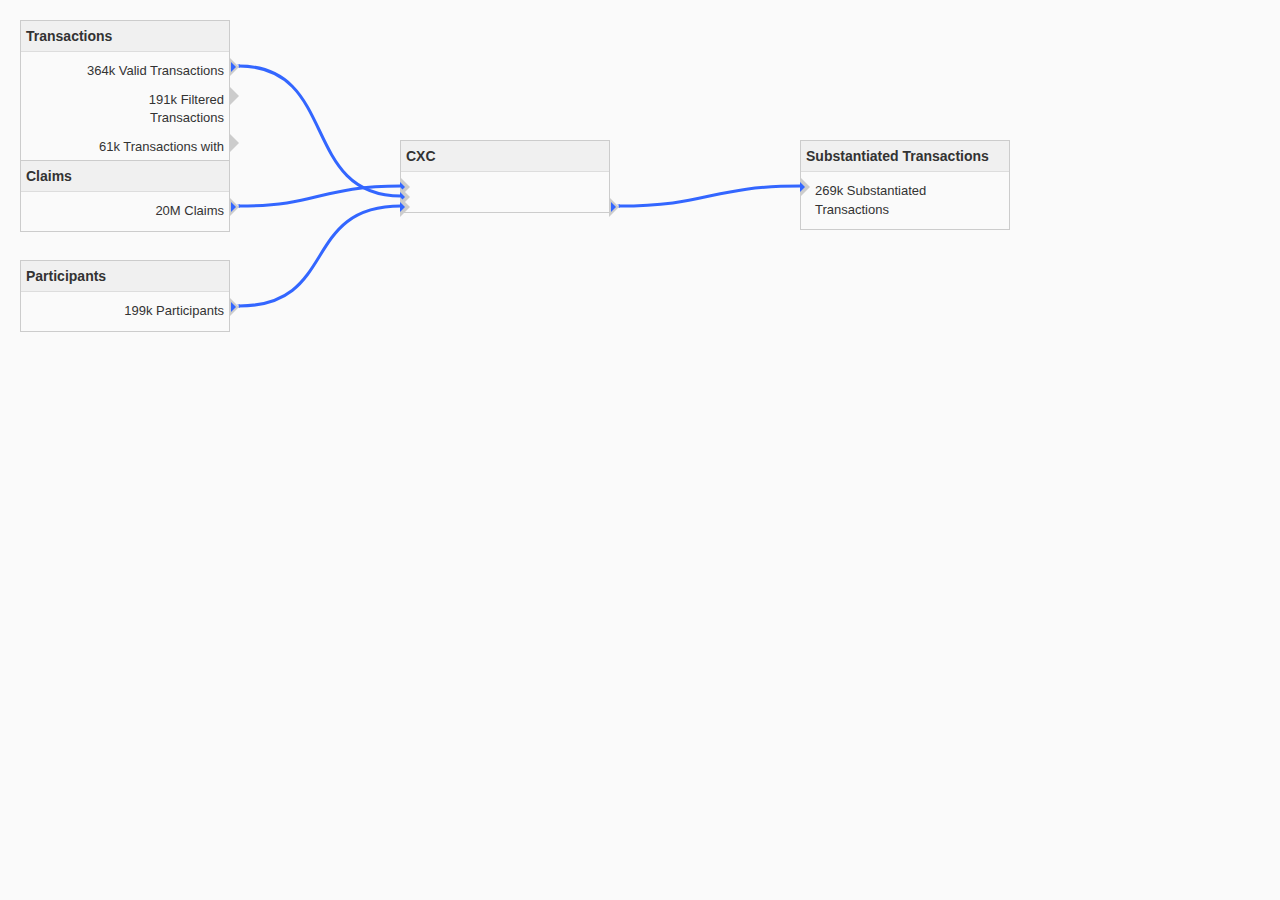
<file: Index.html>
﻿<!doctype html>
<html>
<head>
    <meta charset="utf-8">
    <meta http-equiv="X-UA-Compatible" content="IE=edge,chrome=1">
    <meta name="viewport" content="width=device-width, initial-scale=1">
    <title>CXC Dashboard</title>
    <link href="bootstrap.min.css" rel="stylesheet">
    <link href="jquery.flowchart.css" rel="stylesheet">
    <script src="jquery.min.js"></script>
    <script src="jquery-ui.min.js"></script>
    <script src="jquery.flowchart.js"></script>
    <style>
        body {
            background-color: #fafafa;
        }

        .container {
            margin: 150px auto;
        }

        .demo {
            height: 500px;
            margin-bottom: 10px;
        }

        .flowchart-operator-outputs {
            display: table-cell;
            width: 100%;
        }


        .flowchart-operator {
            position: absolute;
            width: 210px;
            border: 1px solid #CCCCCC;
            background: #FAFAFA;
            pointer-events: initial;
        }
    </style>



</head>

<body>
    <div class="demo" id="example"></div>

    <script type="text/javascript">
        $(document).ready(function () {
            var data = {
                operators: {
                    transactions: {
                        top: 20,
                        left: 20,
                        properties: {
                            title: 'Transactions',
                            outputs: {
                                valid_transactions: {
                                    label: '364k Valid Transactions'
                                },
                                filtered_transactions: {
                                    label: '191k Filtered Transactions'
                                },
                                transactions_with_no_claims: {
                                    label: '61k Transactions with No Claims'
                                }
                            }
                        }
                    },
                    claims: {
                        top: 160,
                        left: 20,
                        properties: {
                            title: 'Claims',
                            outputs: {
                                total_claims: {
                                    label: '20M Claims'
                                }
                            }
                        }
                    },
                    cxc: {
                        top: 140,
                        left: 400,
                        properties: {
                            title: 'CXC',
                            inputs: {
                                input_1: {
                                    label: ''
                                },
                                input_2: {
                                    label: ''
                                },
                                input_3: {
                                    label: ''
                                }
                            },
                            outputs: {
                                substantiated_by_cxc: {
                                    label: ''
                                }
                            }
                        }
                    },
                    participants: {
                        top: 260,
                        left: 20,
                        properties: {
                            title: 'Participants',
                            outputs: {
                                total_participants: {
                                    label: '199k Participants'
                                }
                            }
                        }
                    },
                    substantiated_transactions: {
                        top: 140,
                        left: 800,
                        properties: {
                            title: 'Substantiated Transactions',
                            inputs: {
                                transaction_substantiated_by_cxc: {
                                    label: '269k Substantiated Transactions'
                                }
                            },
                            outputs: {}
                        }
                    }
                },
                links: {
                    link_1: {
                        fromOperator: 'transactions',
                        fromConnector: 'valid_transactions',
                        toOperator: 'cxc',
                        toConnector: 'input_2'
                    },
                    link_2: {
                        fromOperator: 'claims',
                        fromConnector: 'total_claims',
                        toOperator: 'cxc',
                        toConnector: 'input_1'
                    },
                    link_3: {
                        fromOperator: 'participants',
                        fromConnector: 'total_participants',
                        toOperator: 'cxc',
                        toConnector: 'input_3'
                    },
                    link_4: {
                        fromOperator: 'cxc',
                        fromConnector: 'substantiated_by_cxc',
                        toOperator: 'substantiated_transactions',
                        toConnector: 'transaction_substantiated_by_cxc'
                    }
                }
            };

            $('#example').flowchart({

                // custom data
                data: data,

                // distance between the output line and the link
                distanceFromArrow: 0,

                // width of the links
                linkWidth: 3,

                // enables drag and drop
                canUserMoveOperators: false,

                // allows multiple links on the same input line
                multipleLinksOnOutput: true




            });
        });



    </script>
</body>
</html>
</file>
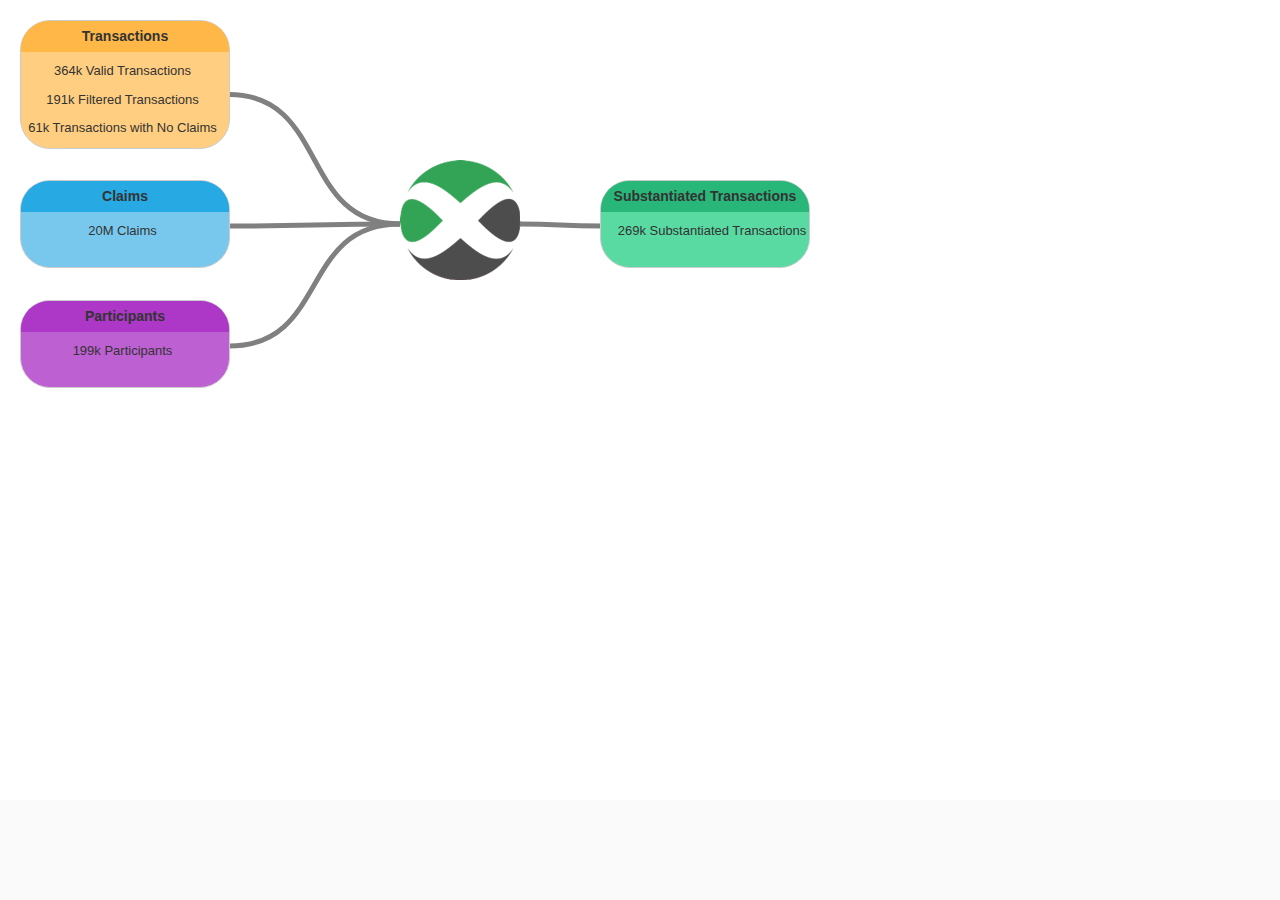
<file: Demo1.html>
﻿<!doctype html>
<html>
<head>
    <meta charset="utf-8">
    <meta http-equiv="X-UA-Compatible" content="IE=edge,chrome=1">
    <meta name="viewport" content="width=device-width, initial-scale=1">
    <title>CXC Dashboard</title>
    <link href="bootstrap.min.css" rel="stylesheet">
    <link href="jquery.flowchart.css" rel="stylesheet">
    <link href="custom.css" rel="stylesheet">
    <script src="jquery.min.js"></script>
    <script src="jquery-ui.min.js"></script>
    <script src="jquery.flowchart.js"></script>

</head>

<body>
    <div class="demo" id="example"></div>

    <script type="text/javascript">
        $(document).ready(function () {
            var data = {
                operators: {
                    transactions: {
                        top: 20,
                        left: 20,
                        properties: {
                            "class": 'flowchart-operator-yellow',
                            title: 'Transactions',
                            outputs: {
                                valid_transactions: {
                                    label: '364k Valid Transactions'
                                },
                                filtered_transactions: {
                                    label: '191k Filtered Transactions'
                                },
                                transactions_with_no_claims: {
                                    label: '61k Transactions with No Claims'
                                }
                            }
                        }
                    },
                    claims: {
                        top: 170,
                        left: 20,
                        properties: {
                            "class": 'flowchart-operator-blue',
                            title: 'Claims',
                            outputs: {
                                total_claims: {
                                    label: '20M Claims'
                                }
                            }
                        }
                    },
                    cxc: {
                        top: 160,
                        left: 400,
                        properties: {
                            "class": 'flowchart-operator-cxc',
                            inputs: {
                                input_1: {
                                    label: ''
                                },
                                input_2: {
                                    label: ''
                                },
                                input_3: {
                                    label: ''
                                },
                                input_4: {
                                    label: ''
                                },
                                input_5: {
                                    label: ''
                                },
                                input_6: {
                                    label: ''
                                }
                            },

                            outputs: {
                                substantiated_by_cxc: {
                                    label: ''
                                }
                            }
                        }
                    },
                    participants: {
                        top: 305,
                        left: 20,
                        properties: {
                            "class": 'flowchart-operator-purple',
                            title: 'Participants',
                            outputs: {
                                total_participants: {
                                    label: '199k Participants'
                                }
                            }
                        }
                    },
                    substantiated_transactions: {
                        top: 170,
                        left: 600,
                        properties: {
                            "class": 'flowchart-operator-green',
                            title: 'Substantiated Transactions',
                            inputs: {
                                transaction_substantiated_by_cxc: {
                                    label: '269k Substantiated Transactions'
                                }
                            }
                        }
                    }
                },
                links: {
                    filteredTransactionsLinkToCXC: {
                        fromOperator: 'transactions',
                        fromConnector: 'filtered_transactions',
                        toOperator: 'cxc',
                        toConnector: 'input_6'
                    },
                    claimsLinkToCXC: {
                        fromOperator: 'claims',
                        fromConnector: 'total_claims',
                        toOperator: 'cxc',
                        toConnector: 'input_6'
                    },
                    participantsLinkToCXC: {
                        fromOperator: 'participants',
                        fromConnector: 'total_participants',
                        toOperator: 'cxc',
                        toConnector: 'input_6'

                    },
                    CXCLinkToSubstantiatedTransactions: {
                        fromOperator: 'cxc',
                        fromConnector: 'substantiated_by_cxc',
                        toOperator: 'substantiated_transactions',
                        toConnector: 'transaction_substantiated_by_cxc'

                    }
                }
            };

            $('#example').flowchart({

                // custom data
                data: data,

                // distance between the output line and the link
                distanceFromArrow: 0,

                // width of the links
                linkWidth: 5,

                // enables drag and drop
                canUserMoveOperators: true,

                // allows multiple links on the same input line
                multipleLinksOnOutput: true,

                //Default color of links.
                defaultLinkColor: '#808080',

                multipleLinksOnInput: true




            });
        });



    </script>
</body>
</html>
</file>
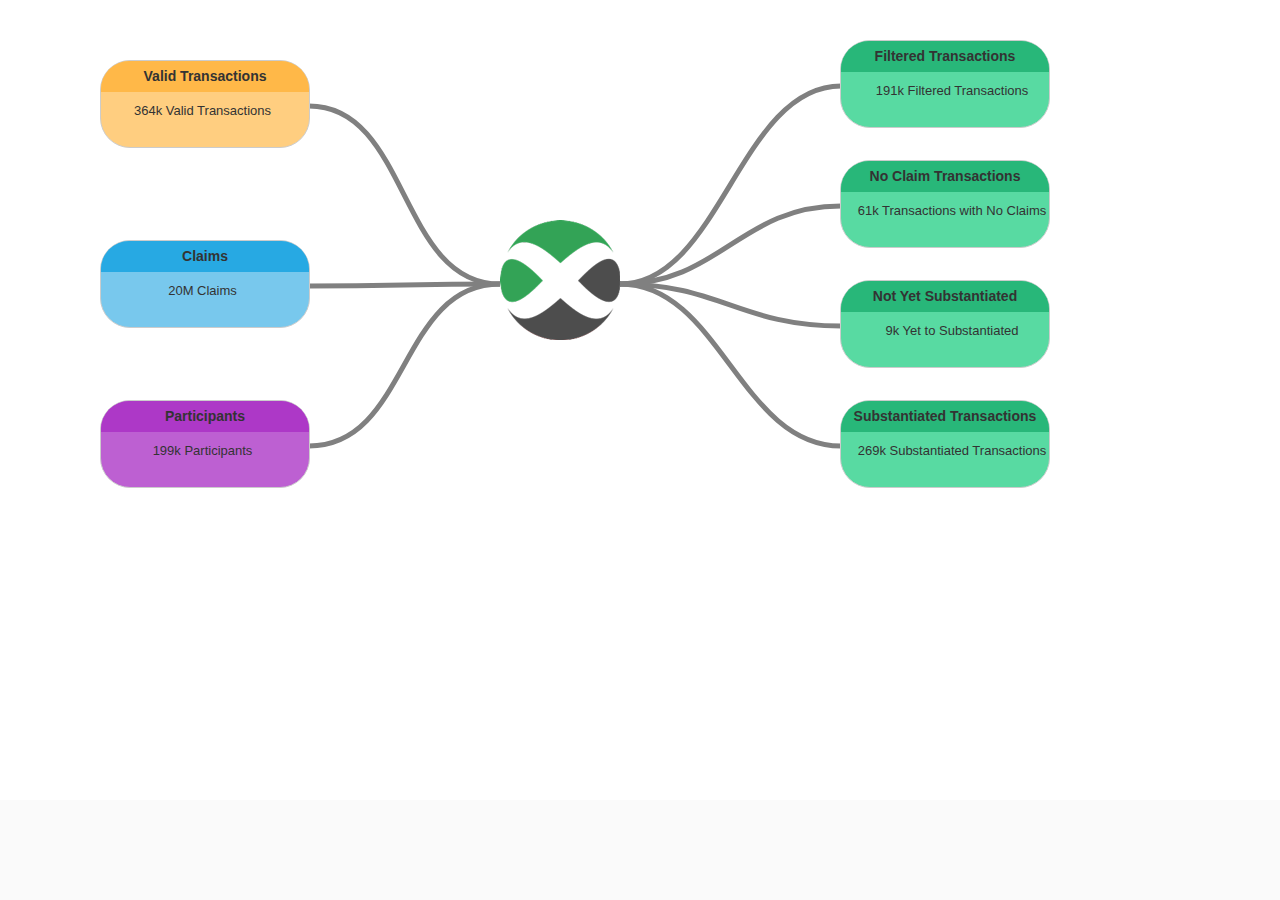
<file: Demo2.html>
﻿<!doctype html>
<html>
<head>
    <meta charset="utf-8">
    <meta http-equiv="X-UA-Compatible" content="IE=edge,chrome=1">
    <meta name="viewport" content="width=device-width, initial-scale=1">
    <title>CXC Dashboard</title>
    <link href="bootstrap.min.css" rel="stylesheet">
    <link href="jquery.flowchart.css" rel="stylesheet">
    <link href="custom.css" rel="stylesheet">
    <script src="jquery.min.js"></script>
    <script src="jquery-ui.min.js"></script>
    <script src="jquery.flowchart.js"></script>

</head>

<body>
    <div class="demo" id="example"></div>

    <script type="text/javascript">
        $(document).ready(function () {
            var data = {
                operators: {
                    validTransactions: {
                        top: 60,
                        left: 100,
                        properties: {
                            "class": 'flowchart-operator-yellow',
                            title: 'Valid Transactions',
                            outputs: {
                                valid_transactions: {
                                    label: '364k Valid Transactions'
                                }


                            }
                        }
                    },
                    claims: {
                        top: 230,
                        left: 100,
                        properties: {
                            "class": 'flowchart-operator-blue',
                            title: 'Claims',
                            outputs: {
                                total_claims: {
                                    label: '20M Claims'
                                }
                            }
                        }
                    },
                    participants: {
                        top: 400,
                        left: 100,
                        properties: {
                            "class": 'flowchart-operator-purple',
                            title: 'Participants',
                            outputs: {
                                total_participants: {
                                    label: '199k Participants'
                                }
                            }
                        }
                    },
                    cxc: {
                        top: 220,
                        left: 500,
                        properties: {
                            "class": 'flowchart-operator-cxc',
                            inputs: {
                                input_1: {
                                    label: ''
                                },
                                input_2: {
                                    label: ''
                                },
                                input_3: {
                                    label: ''
                                },
                                input_4: {
                                    label: ''
                                },
                                input_5: {
                                    label: ''
                                },
                                input_6: {
                                    label: ''
                                }
                            },

                            outputs: {
                                substantiated_by_cxc: {
                                    label: ''
                                }
                            }
                        }
                    },
                    filteredTransactions: {
                        top: 30,
                        left: 830,
                        properties: {
                            "class": 'flowchart-operator-green',
                            title: 'Filtered Transactions',
                            inputs: {
                                filtered_transactions: {
                                    label: '191k Filtered Transactions'
                                }
                            }
                        }
                    },
                    noClaimTransactions: {
                        top: 160,
                        left: 830,
                        properties: {
                            "class": 'flowchart-operator-green',
                            title: 'No Claim Transactions',
                            inputs: {
                                noClaim_transactions: {
                                    label: '61k Transactions with No Claims'
                                }
                            }
                        }
                    },
                    not_yet_substantiated: {
                        top: 280,
                        left: 830,
                        properties: {
                            "class": 'flowchart-operator-green',
                            title: 'Not Yet Substantiated',
                            inputs: {
                                not_yet_substantiated_by_cxc: {
                                    label: '9k Yet to Substantiated'
                                }
                            },
                            outputs: {}
                        }
                    },
                    substantiated_transactions: {
                        top: 400,
                        left: 830,
                        properties: {
                            "class": 'flowchart-operator-green',
                            title: 'Substantiated Transactions',
                            inputs: {
                                transaction_substantiated_by_cxc: {
                                    label: '269k Substantiated Transactions'
                                }
                            },
                            outputs: {}
                        }
                    }


                },
                links: {
                    validTransactionLinkToCXC: {
                        fromOperator: 'validTransactions',
                        fromConnector: 'valid_transactions',
                        toOperator: 'cxc',
                        toConnector: 'input_6'
                    },

                    claimsLinkToCXC: {
                        fromOperator: 'claims',
                        fromConnector: 'total_claims',
                        toOperator: 'cxc',
                        toConnector: 'input_6'
                    },
                    participantsLinkToCXC: {
                        fromOperator: 'participants',
                        fromConnector: 'total_participants',
                        toOperator: 'cxc',
                        toConnector: 'input_6'

                    },
                    CXCLinkTofilteredTransactions: {
                        fromOperator: 'cxc',
                        fromConnector: 'substantiated_by_cxc',
                        toOperator: 'filteredTransactions',
                        toConnector: 'filtered_transactions'
                    },
                    CXCLinkToNoClaimTransactionsLinkToCXC: {
                        fromOperator: 'cxc',
                        fromConnector: 'substantiated_by_cxc',
                        toOperator: 'noClaimTransactions',
                        toConnector: 'noClaim_transactions'
                    },
                    CXCLinkToNotYetSubstantiatedTransactions: {
                        fromOperator: 'cxc',
                        fromConnector: 'substantiated_by_cxc',
                        toOperator: 'not_yet_substantiated',
                        toConnector: 'not_yet_substantiated_by_cxc'

                    },
                    CXCLinkToSubstantiatedTransactions: {
                        fromOperator: 'cxc',
                        fromConnector: 'substantiated_by_cxc',
                        toOperator: 'substantiated_transactions',
                        toConnector: 'transaction_substantiated_by_cxc'

                    }



                }
            };

            $('#example').flowchart({

                // custom data
                data: data,

                // distance between the output line and the link
                distanceFromArrow: 0,

                // width of the links
                linkWidth: 5,

                // enables drag and drop
                canUserMoveOperators: true,

                // allows multiple links on the same input line
                multipleLinksOnOutput: true,

                //Default color of links.
                defaultLinkColor: '#808080',

                multipleLinksOnInput: true,

                canUserEditLinks: false





            });
        });



    </script>
</body>
</html>
</file>
<file: custom.css>
body {
    background-color: #fafafa;
}

.container {
    margin: 150px auto;
}

.demo {
    height: 800px;
    margin-bottom: 10px;
    background-color: white;
}




.flowchart-operator {
    position: absolute;
    width: 210px;
    background: #FAFAFA;
    pointer-events: initial;
}


.flowchart-operator-outputs {
    display: table-cell;
    width: 100%;
}



.flowchart-operator-yellow {
    position: absolute;
    width: 210px;
    background: #ffce80;
    pointer-events: initial;
    border-radius: 30px;
    min-height: 11%;
}


    .flowchart-operator-yellow .flowchart-operator-title {
        width: 100%;
        padding: 5px;
        font-weight: bold;
        border-bottom: 1px solid #ffb848;
        background: #ffb848;
        height: auto;
        overflow: hidden;
        text-overflow: ellipsis;
        white-space: nowrap;
        cursor: move;
        border-top-left-radius: 2em;
        border-top-right-radius: 2em;
        text-align: center;
    }




.flowchart-operator-blue {
    position: absolute;
    width: 210px;
    background: #78c8ed;
    pointer-events: initial;
    border-radius: 30px;
    min-height: 11%;
}


    .flowchart-operator-blue .flowchart-operator-title {
        width: 100%;
        padding: 5px;
        font-weight: bold;
        border-bottom: 1px solid #27a9e3;
        background: #27a9e3;
        height: auto;
        overflow: hidden;
        text-overflow: ellipsis;
        white-space: nowrap;
        cursor: move;
        border-top-left-radius: 2em;
        border-top-right-radius: 2em;
        text-align: center;
    }


.flowchart-operator-green {
    position: absolute;
    width: 210px;
    background: #58daa2;
    pointer-events: initial;
    border-radius: 30px;
    min-height: 11%;
}

    .flowchart-operator-green .flowchart-operator-title {
        width: 100%;
        padding: 5px;
        font-weight: bold;
        border-bottom: 1px solid #28b779;
        background: #28b779;
        height: auto;
        overflow: hidden;
        text-overflow: ellipsis;
        white-space: nowrap;
        cursor: move;
        border-top-left-radius: 2em;
        border-top-right-radius: 2em;
        text-align: center;
    }


    .flowchart-operator-green .flowchart-operator-inputs {
        display: table-cell;
        width: 100%;
        text-align: center;
    }



.flowchart-operator-purple {
    position: absolute;
    width: 210px;
    border: 1px solid #CCCCCC;
    background: #bd60d2;
    pointer-events: initial;
    border-radius: 30px;
    min-height: 11%;
}


    .flowchart-operator-purple .flowchart-operator-title {
        width: 100%;
        padding: 5px;
        font-weight: bold;
        border-bottom: 1px solid #ad38c7;
        background: #ad38c7;
        height: auto;
        overflow: hidden;
        text-overflow: ellipsis;
        white-space: nowrap;
        cursor: move;
        border-top-left-radius: 2em;
        border-top-right-radius: 2em;
        text-align: center;
    }


.flowchart-operator-cxc {
    position: absolute;
    width: 120px;
    height: 120px;
    border: 1px solid #CCCCCC;
    background-image: url("cxc_logo.png");
    border: 0px;
    pointer-events: initial;
}


    .flowchart-operator-cxc .flowchart-operator-title {
        padding: 0px;
        border-bottom: 0px;
        background: #fafafa;
    }


.flowchart-operator-connector-arrow {
    border-top: 0px solid transparent;
    border-bottom: 0px solid transparent;
}

.flowchart-operator-outputs .flowchart-operator-connector-label {
    text-align: center;
}

.flowchart-operator-connector-small-arrow {
    border-top: 0px solid transparent;
    border-bottom: 0px solid transparent;
}
</file>
